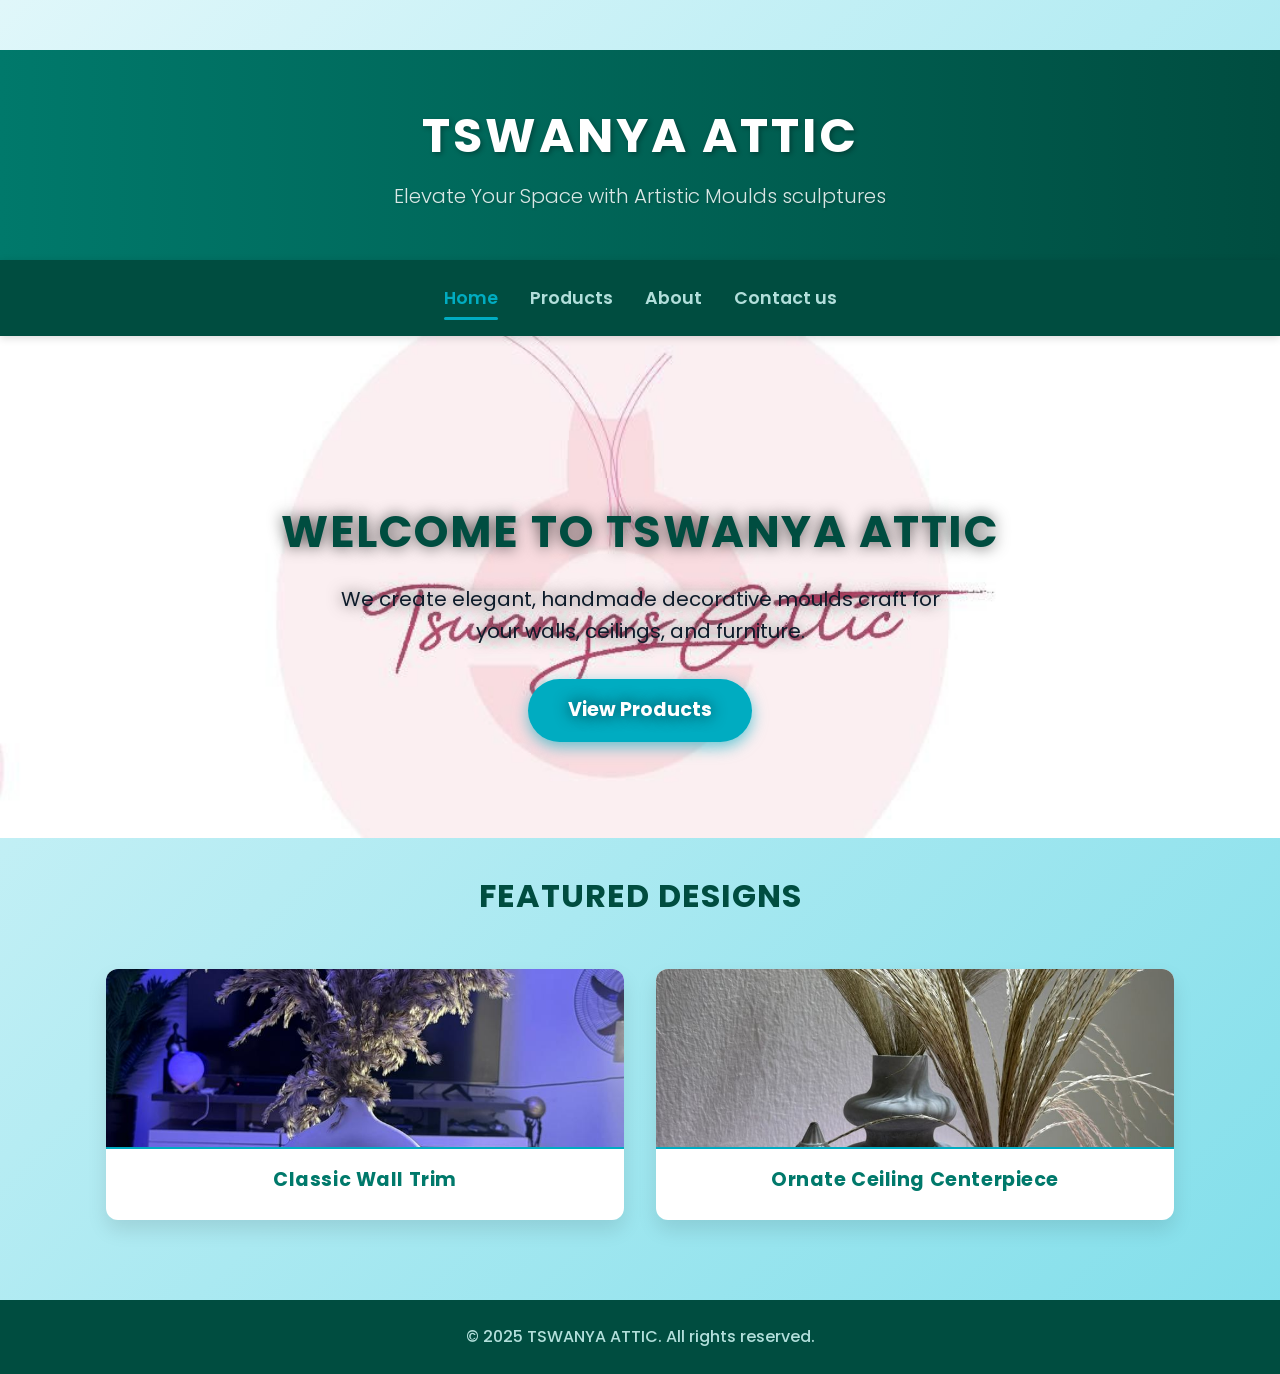
<file: index.html>
<!DOCTYPE html>
<html lang="en">
<head>
  <meta charset="UTF-8" />
  <meta name="viewport" content="width=device-width, initial-scale=1" />
  <title>TSWANYA ATTIC - Home</title>
  <link rel="stylesheet" href="gpt.css" />
  <link href="https://fonts.googleapis.com/css2?family=Poppins:wght@300;500;700&display=swap" rel="stylesheet" />
</head>
<body>

  <header>
    <h1>TSWANYA ATTIC</h1>
    <p>Elevate Your Space with Artistic Moulds sculptures</p>
  </header>

  <nav>
    <a href="index.html" class="active">Home</a>
    <a href="products.html">Products</a>
    <a href="about.html">About</a>
    <a href="contact.html">Contact us</a>
  </nav>

  <section class="hero">
    <h2>Welcome to TSWANYA ATTIC</h2>
    <p>We create elegant, handmade decorative moulds craft for your walls, ceilings, and furniture.</p>
    <a href="products.html" class="cta-button">View Products</a>
  </section>

  <section>
    <h2>Featured Designs</h2>
    <div class="product-grid">
      <div class="product-card">
        <img src="mould 3.jpg"Classic Wall Trim" />
        <h3>Classic Wall Trim</h3>
      </div>
      <div class="product-card">
        <img src="mould 2.jpg" alt="Ornate Ceiling Centerpiece" />
        <h3>Ornate Ceiling Centerpiece</h3>
      </div>
    </div>
  </section>

  <footer>
    <p>&copy; 2025 TSWANYA ATTIC. All rights reserved.</p>
  </footer>

  <script src="gpt.js" defer></script>
</body>
</html>
</file>
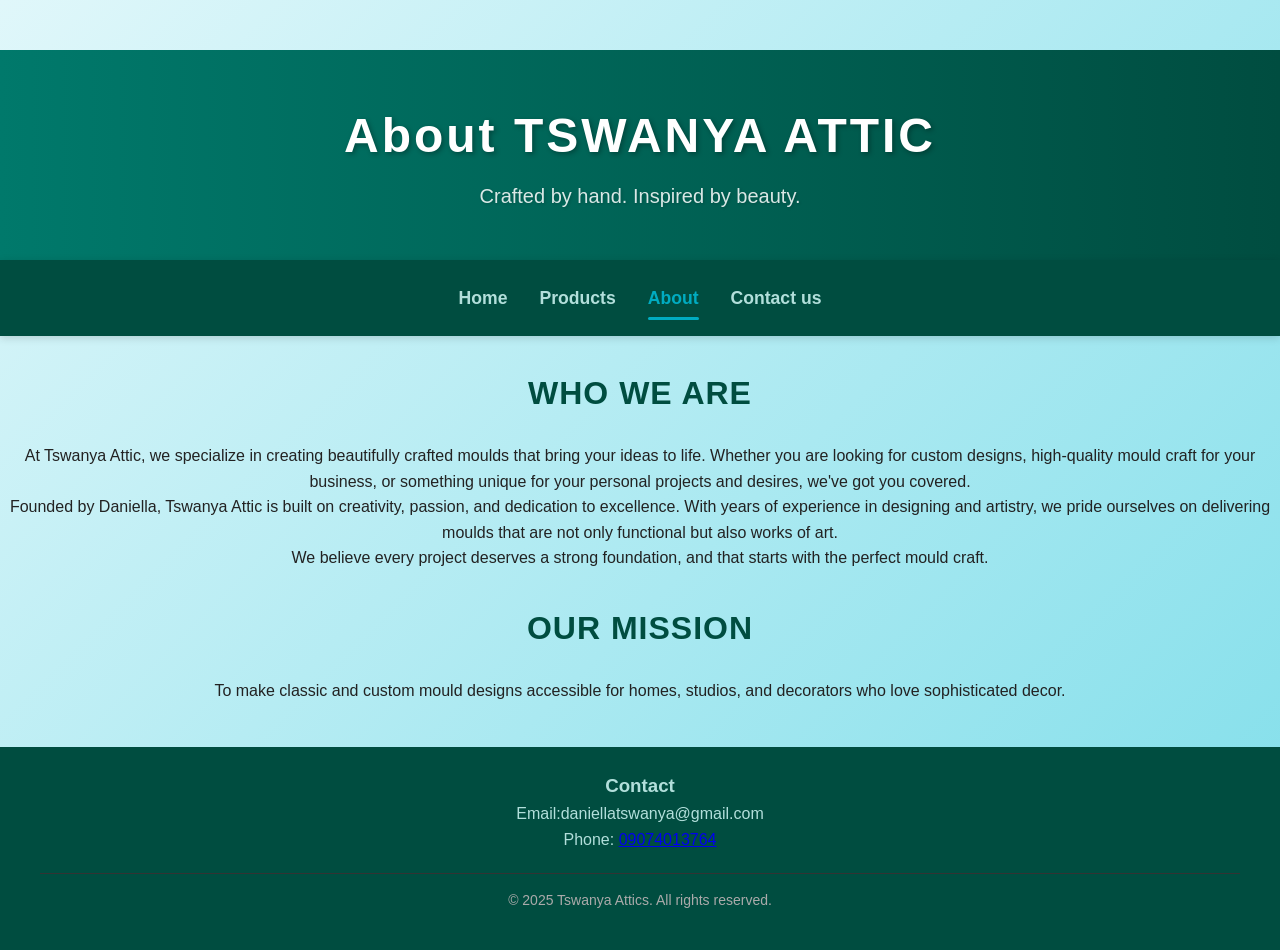
<file: about.html>
<!DOCTYPE html>
<html lang="en">
<head>
  <meta charset="UTF-8" />
  <meta name="viewport" content="width=device-width, initial-scale=1" />
  <title>TSWANYA ATTIC - About</title>
  <link rel="stylesheet" href="gpt.css" />
</head>
<body>

  <header>
    <h1>About TSWANYA ATTIC</h1>
    <p>Crafted by hand. Inspired by beauty.</p>
  </header>

  <nav>
    <a href="index.html">Home</a>
    <a href="products.html">Products</a>
    <a href="about.html" class="active">About</a>
    <a href="contact.html">Contact us</a>
  </nav>

  <section>
    <h2>Who We Are</h2>
    <p>At Tswanya Attic, we specialize in creating beautifully crafted moulds  that bring your ideas to life. Whether you are looking for custom designs, high-quality mould craft for your business, or something unique for your personal projects and desires, we've got you covered.</p>

    <p>Founded by Daniella, Tswanya Attic is built on creativity, passion, and dedication to excellence. With years of experience in designing and artistry, we pride ourselves on delivering moulds that are not only functional but also works of art.</p>

    <p>We believe every project deserves a strong foundation, and that starts with the perfect mould craft.</p>

    <h2>Our Mission</h2>
    <p>To make classic and custom mould designs accessible for homes, studios, and decorators who love sophisticated decor.</p>
  </section>

  <!-- HTML -->
<footer class="footer">
  <div class="footer-container">
    <div class="footer-section about">


    <div class="footer-section contact">
      <h3>Contact</h3>
      <p>Email:daniellatswanya@gmail.com</p>
      <p>Phone: <a href="tel:09074013764">09074013764</a></p>
    </div>
  </div>

  <div class="footer-bottom">
    <p>© 2025 Tswanya Attics. All rights reserved.</p>
  </div>
</footer>


  <script src="gpt.js" defer></script>
</body>
</html>
</file>
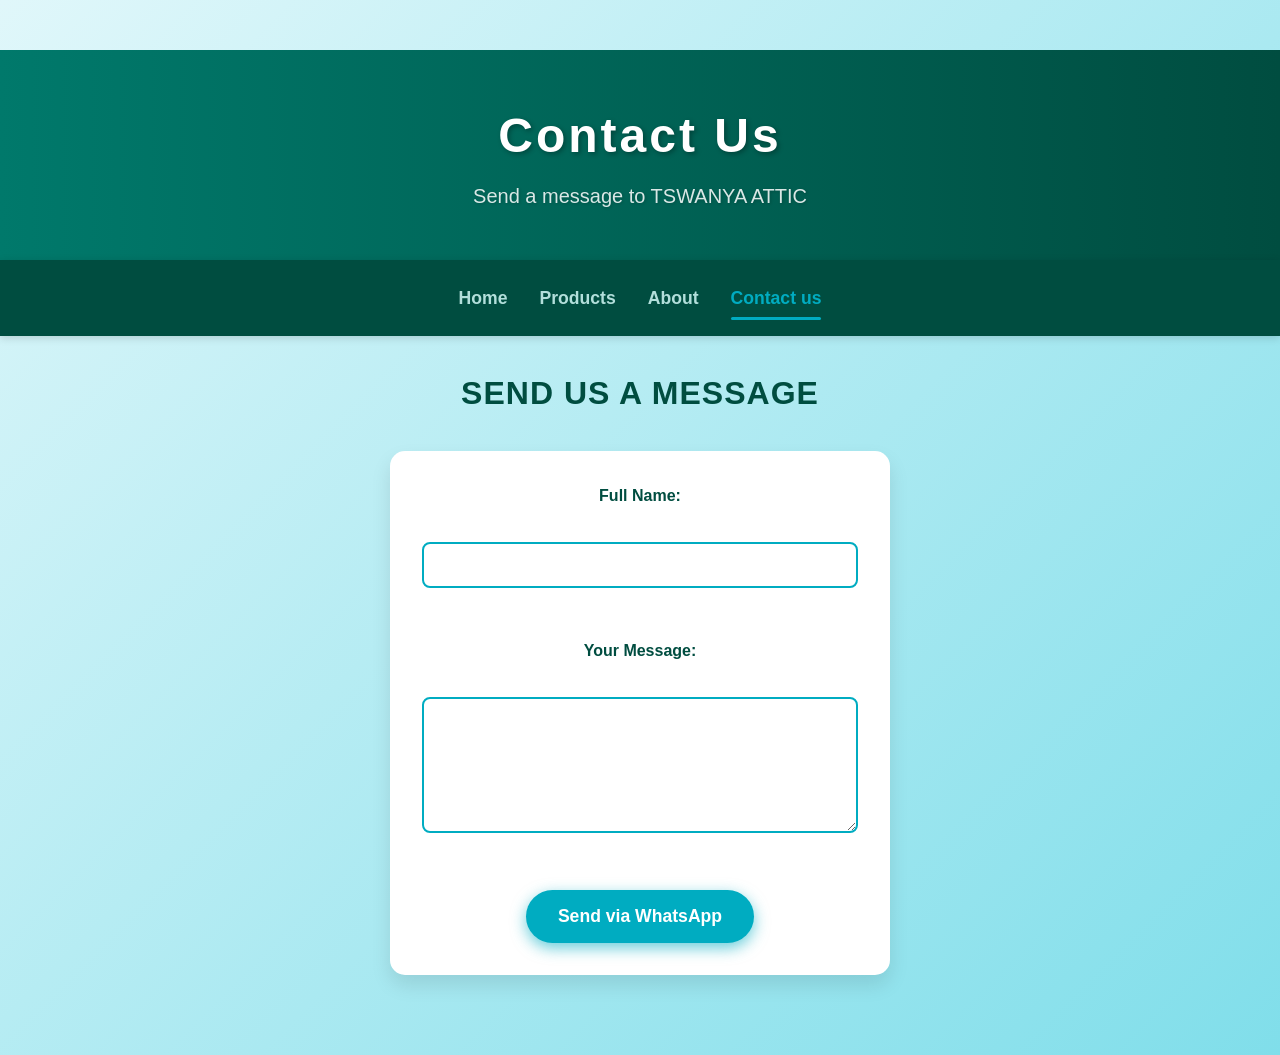
<file: contact.html>
<!DOCTYPE html>
<html lang="en">
<head>
  <meta charset="UTF-8" />
  <meta name="viewport" content="width=device-width, initial-scale=1" />
  <title>TSWANYA ATTIC - Register</title>
  <link rel="stylesheet" href="gpt.css" />
  <script src="gpt.js" defer></script>
</head>
<body>

  <header>
    <h1>Contact Us</h1>
    <p>Send a message to TSWANYA ATTIC</p>
  </header>

  <nav>
    <a href="index.html">Home</a>
    <a href="products.html">Products</a>
    <a href="about.html">About</a>
    <a href="contact.html" class="active">Contact us</a>
  </nav>

  <section>
    <h2>Send Us a Message</h2>
    <form id="whatsappForm">
      <label for="name">Full Name:</label><br />
      <input type="text" id="name" name="name" required /><br /><br />

      <label for="message">Your Message:</label><br />
      <textarea id="message" name="message" rows="6" required></textarea><br /><br />

      <button type="submit">Send via WhatsApp</button>
    </form>
  </section>

  <script>
    document.getElementById("whatsappForm").addEventListener("submit", function(e) {
      e.preventDefault();

      // Replace with your WhatsApp number (country code, no + or spaces)
      let phone = "2349074013764";  

      let name = document.getElementById("name").value;
      let message = document.getElementById("message").value;

      // Create WhatsApp message
      let text = "Hello, my name is " + name + ". " + message;

      // Encode and open WhatsApp
      let url = "https://wa.me/" + phone + "?text=" + encodeURIComponent(text);
      window.open(url, "_blank");
    });
  </script>

</body>
</html>
</file>
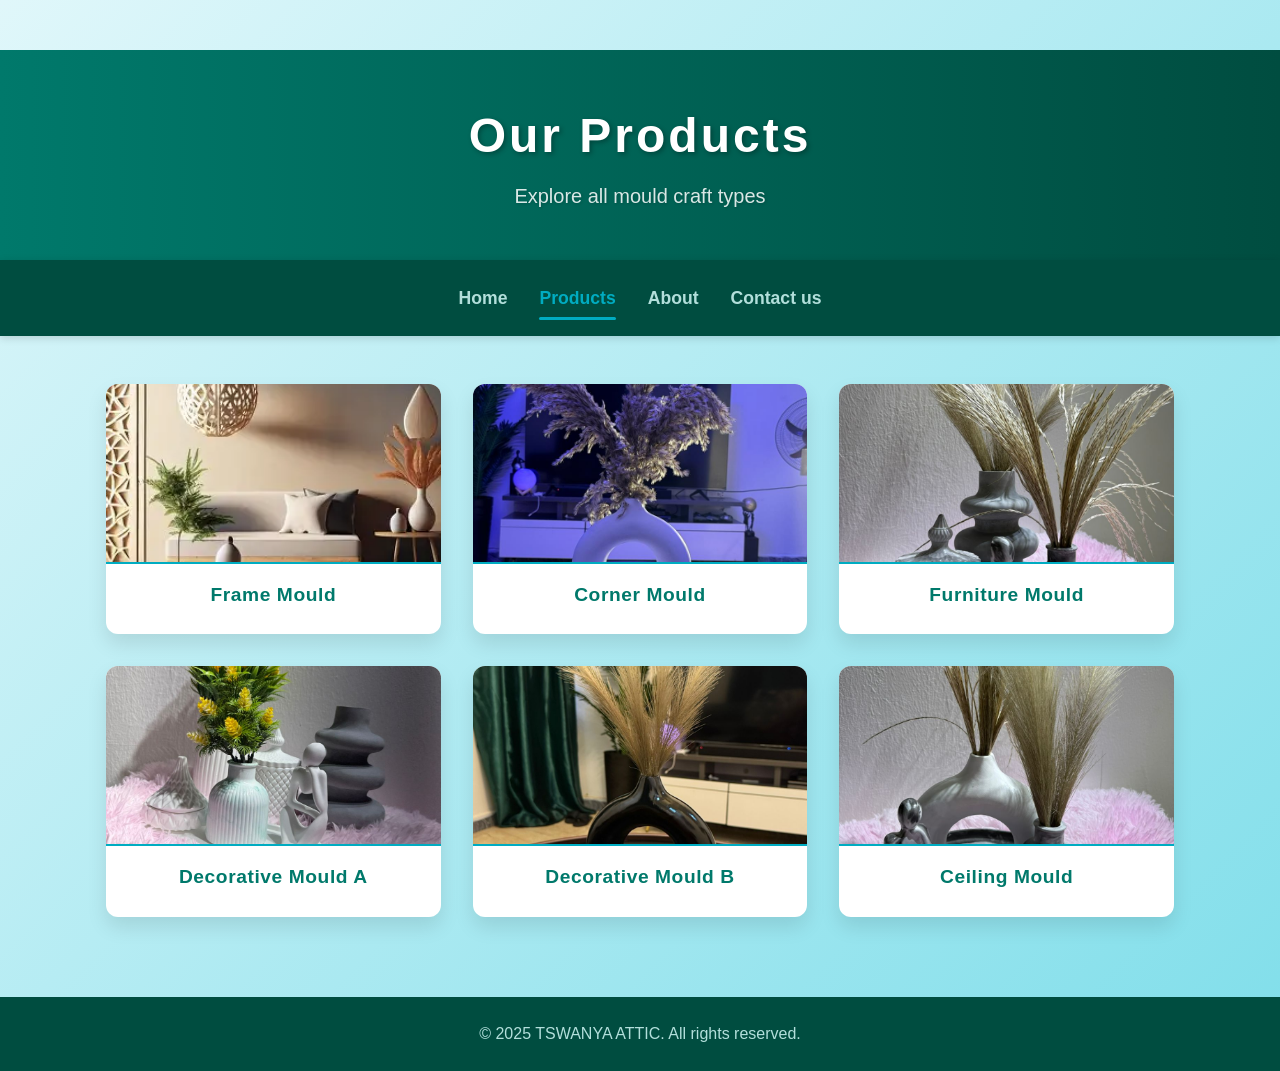
<file: products.html>
<!DOCTYPE html>
<html lang="en">
<head>
  <meta charset="UTF-8" />
  <meta name="viewport" content="width=device-width, initial-scale=1" />
  <title>TSWANYA ATTIC - Products</title>
  <link rel="stylesheet" href="gpt.css" />
</head>
<body>

  <header>
    <h1>Our Products</h1>
    <p>Explore all mould craft types</p>
  </header>

  <nav>
    <a href="index.html">Home</a>
    <a href="products.html" class="active">Products</a>
    <a href="about.html">About</a>
    <a href="contact.html">Contact us</a>
  </nav>

  <section>
    <div class="product-grid">
      <div class="product-card">
        <img src="mould 4.jpg" alt="Frame Mould" />
        <h3>Frame Mould</h3>
      </div>
      <div class="product-card">
        <img src="mould 3.jpg" alt="Corner Mould" />
        <h3>Corner Mould</h3>
      </div>
      <div class="product-card">
        <img src="mould 2.jpg" alt="Furniture Mould" />
        <h3>Furniture Mould</h3>
      </div>
      <div class="product-card">
        <img src="mould 1.jpg" alt="Decorative Mould A" />
        <h3>Decorative Mould A</h3>
      </div>
      <div class="product-card">
        <img src="mould 5.jpg" alt="Decorative Mould B" />
        <h3>Decorative Mould B</h3>
      </div>
      <div class="product-card">
        <img src="mould 7.jpg" alt="Ceiling Mould" />
        <h3>Ceiling Mould</h3>
      </div>
    </div>
  </section>

  <footer>
    <p>&copy; 2025 TSWANYA ATTIC. All rights reserved.</p>
  </footer>

  <script src="gpt.js" defer></script>
</body>
</html>
</file>
<file: gpt.css>
/* Reset & Base */
*,
*::before,
*::after {
  margin: 0;
  padding: 0;
  box-sizing: border-box;
}
body {
  font-family: 'Poppins', sans-serif;
  line-height: 1.6;
  background: linear-gradient(135deg, #e0f7fa, #80deea);
  color: #222;
  min-height: 100vh;
  display: flex;
  flex-direction: column;
  scroll-behavior: smooth;
}

/* HEADER */
header {
  background: linear-gradient(90deg, #00796b, #004d40);
  color: white;
  text-align: center;
  padding: 3rem 1rem;
  animation: fadeInDown 1s ease forwards;
}
header h1 {
  font-size: 3rem;
  font-weight: 700;
  letter-spacing: 3px;
  margin-bottom: 0.3rem;
  text-shadow: 2px 2px 5px rgba(0,0,0,0.3);
}
header p {
  font-size: 1.25rem;
  font-weight: 300;
  opacity: 0.85;
  text-shadow: 1px 1px 3px rgba(0,0,0,0.2);
}

/* NAVIGATION */
nav {
  background-color: #004d40;
  padding: 1rem 0;
  display: flex;
  justify-content: center;
  gap: 2rem;
  position: sticky;
  top: 0;
  z-index: 999;
  box-shadow: 0 2px 8px rgba(0,0,0,0.15);
}
nav a {
  color: #b2dfdb;
  text-decoration: none;
  font-weight: 600;
  font-size: 1.1rem;
  position: relative;
  padding: 0.5rem 0;
  transition: color 0.3s ease;
}
nav a:hover,
nav a.active {
  color: #00acc1;
}
nav a.active::after,
nav a:hover::after {
  content: "";
  position: absolute;
  bottom: 0;
  left: 0;
  width: 100%;
  height: 3px;
  background: #00acc1;
  border-radius: 2px;
  animation: slideIn 0.3s forwards;
}

/* HERO SECTION */
.hero {
  background: url('logo.jpg') center center/cover no-repeat fixed;
  padding: 8rem 1rem 6rem;
  text-align: center;
  color: #0d1b2a;
  text-shadow: 0 0 15px rgba(0,0,0,0.7);
  animation: fadeInUp 1.2s ease forwards;
}
.hero h2 {
  font-size: 2.8rem;
  margin-bottom: 1rem;
  font-weight: 700;
  letter-spacing: 1.5px;
}
.hero p {
  font-size: 1.25rem;
  margin-bottom: 2rem;
  max-width: 600px;
  margin-left: auto;
  margin-right: auto;
}
.cta-button {
  background-color: #00acc1;
  color: white;
  font-weight: 700;
  padding: 1rem 2.5rem;
  font-size: 1.2rem;
  border-radius: 50px;
  text-decoration: none;
  box-shadow: 0 5px 15px rgba(0,172,193,0.6);
  transition: all 0.3s ease;
  display: inline-block;
}
.cta-button:hover {
  background-color: #00838f;
  box-shadow: 0 7px 20px rgba(0,131,143,0.8);
  transform: translateY(-3px);
}

/* PRODUCT GRID */
.product-grid {
  display: grid;
  grid-template-columns: repeat(auto-fit, minmax(280px, 1fr));
  gap: 2rem;
  max-width: 1100px;
  margin: 3rem auto 5rem;
  padding: 0 1rem;
}
.product-card {
  background-color: white;
  border-radius: 12px;
  box-shadow: 0 10px 20px rgba(0,0,0,0.1);
  overflow: hidden;
  transition: transform 0.3s ease, box-shadow 0.3s ease;
  cursor: pointer;
  display: flex;
  flex-direction: column;
  align-items: center;
  padding-bottom: 1.5rem;
}
.product-card:hover {
  transform: translateY(-10px);
  box-shadow: 0 20px 30px rgba(0,0,0,0.15);
}
.product-card img {
  width: 100%;
  height: 180px;
  object-fit: cover;
  border-bottom: 2px solid #00acc1;
  transition: filter 0.3s ease;
}
.product-card:hover img {
  filter: brightness(0.85);
}
.product-card h3 {
  margin-top: 1rem;
  color: #00796b;
  font-weight: 700;
  font-size: 1.2rem;
  letter-spacing: 0.03em;
  text-align: center;
  padding: 0 0.5rem;
}

/* SECTION HEADINGS */
section h2 {
  text-align: center;
  margin-top: 2rem;
  margin-bottom: 1.5rem;
  font-size: 2rem;
  color: #004d40;
  font-weight: 700;
  letter-spacing: 1px;
  text-transform: uppercase;
}

/* FORM */
form {
  max-width: 500px;
  margin: 2rem auto 5rem;
  background: white;
  padding: 2rem;
  border-radius: 15px;
  box-shadow: 0 10px 20px rgba(0,0,0,0.1);
}
form label {
  display: block;
  font-weight: 600;
  margin-bottom: 0.5rem;
  color: #004d40;
}
form input,
form textarea {
  width: 100%;
  padding: 0.75rem 1rem;
  margin-bottom: 1.5rem;
  border-radius: 8px;
  border: 2px solid #00acc1;
  font-size: 1rem;
  font-family: inherit;
  transition: border-color 0.3s ease;
  resize: vertical;
}
form input:focus,
form textarea:focus {
  border-color: #00838f;
  outline: none;
}

form button {
  background-color: #00acc1;
  color: white;
  padding: 1rem 2rem;
  border: none;
  border-radius: 50px;
  font-weight: 700;
  font-size: 1.1rem;
  cursor: pointer;
  box-shadow: 0 5px 15px rgba(0,172,193,0.6);
  transition: background-color 0.3s ease, transform 0.3s ease;
}
form button:hover {
  background-color: #00838f;
  transform: translateY(-3px);
}

/* FOOTER */
footer {
  text-align: center;
  padding: 1.5rem 1rem;
  background: #004d40;
  color: #b2dfdb;
  font-weight: 500;
  margin-top: auto;
  user-select: none;
  /* CSS */
body {
  margin: 0;
  font-family: Arial, sans-serif;
}

.footer {
  background: #111;
  color: #eee;
  padding: 40px 20px 20px;
}

.footer-container {
  max-width: 1200px;
  margin: auto;
  text-align: center;
}

.footer-contact h3 {
  color: #fff;
  margin-bottom: 10px;
}

.footer-contact p {
  margin: 5px 0;
  color: #bbb;
}

.footer-bottom {
  text-align: center;
  padding: 15px;
  border-top: 1px solid #333;
  margin-top: 20px;
  font-size: 14px;
  color: #aaa;
}

}

/* Responsive Typography */
@media (max-width: 768px) {
  header h1 {
    font-size: 2.2rem;
  }
  .hero h2 {
    font-size: 2rem;
  }
  section h2 {
    font-size: 1.6rem;
  }
}

/* Animations */
@keyframes fadeInDown {
  0% {
    opacity: 0;
    transform: translateY(-40px);
  }
  100% {
    opacity: 1;
    transform: translateY(0);
  }
}
@keyframes fadeInUp {
  0% {
    opacity: 0;
    transform: translateY(40px);
  }
  100% {
    opacity: 1;
    transform: translateY(0);
  }
}
@keyframes slideIn {
  from {
    width: 0;
  }
  to {
    width: 100%;
  }
}
/* Base styles for the images */
.moving-img, .bouncing-img, .floating-img {
    position: absolute;
    width: 100px;
    height: 100px;
    transition: all 0.2s ease-in-out;
}

/* Initial positions */
.moving-img {
    top: 50px;
    left: -200px; /* Start off-screen */
}

.bouncing-img {
    top: 50%;
    left: 50%;
    transform: translateX(-50%);
}

.floating-img {
    top: 50%;
    left: 50%;
    transform: translate(-50%, -50%);
}

/* Optional styles for visual separation */
body {
    text-align: center;
    margin-top: 50px;
}
</file>
